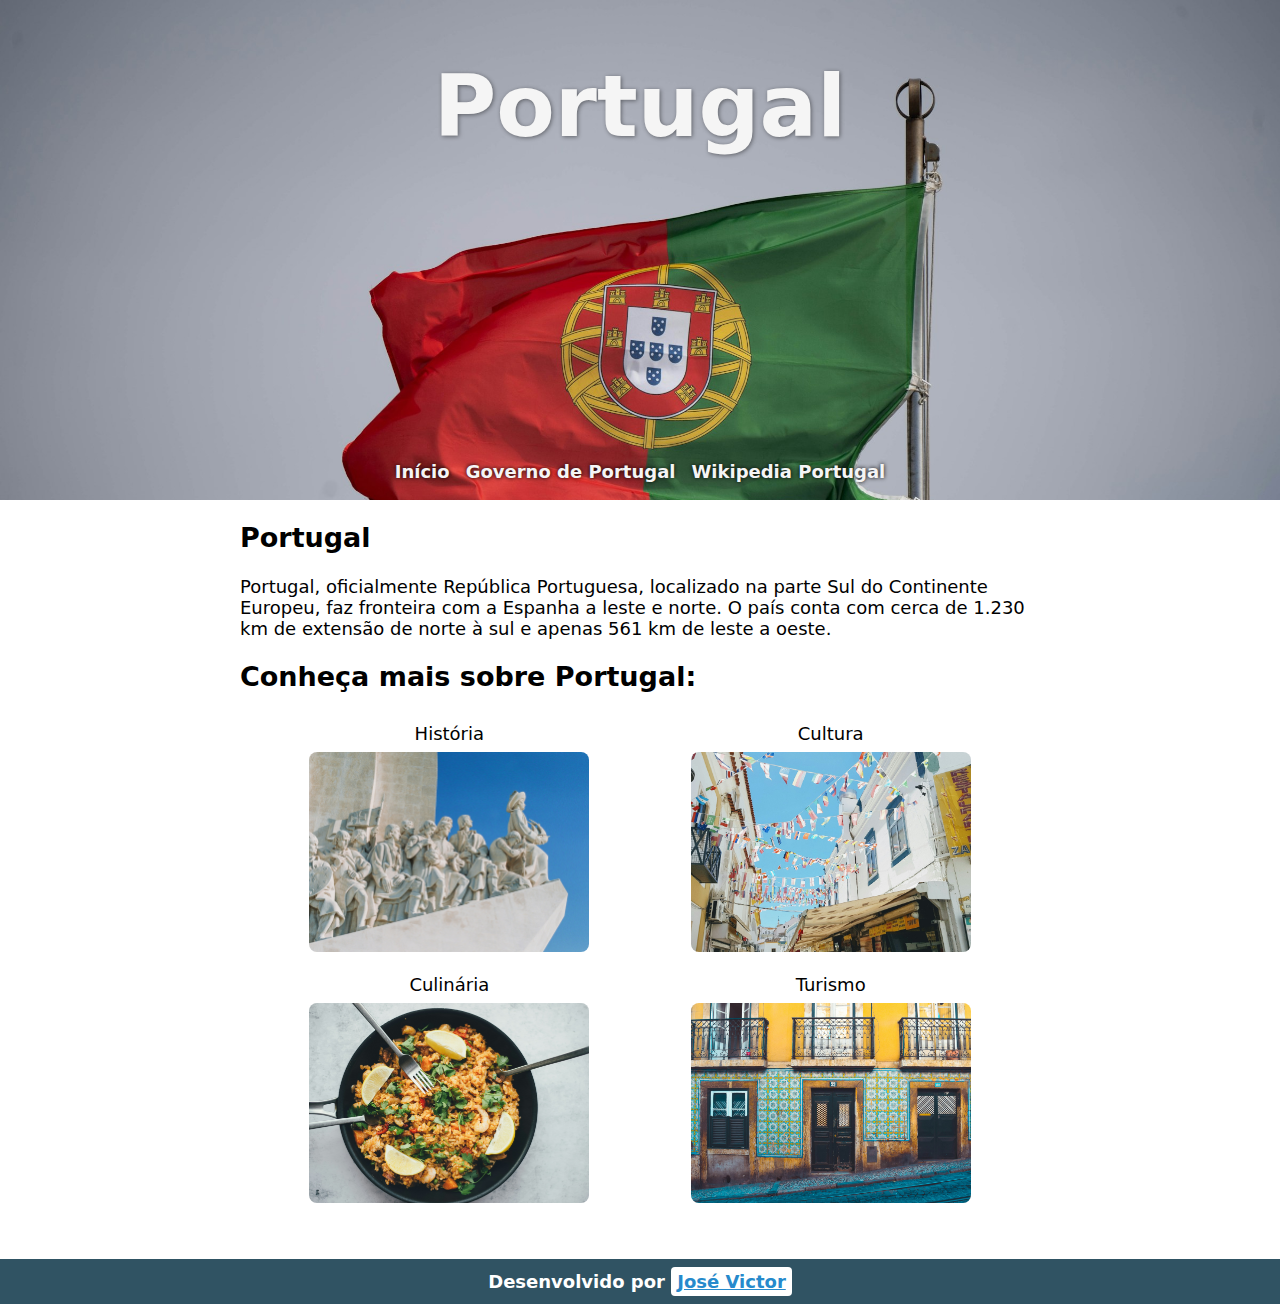
<file: index.html>
<!DOCTYPE html>
<html lang="pt-br">
<head>
    <meta charset="UTF-8">
    <meta name="viewport" content="width=device-width, initial-scale=1.0">
    <link rel="stylesheet" href="styles.css">
    <title>Portugal</title>
</head>
<body>
    <header>
        <h1>Portugal</h1>
        <nav>
            <ul>
                <li><a href="#">Início</a></li>
                <li><a href="https://eportugal.gov.pt/" target="_blank">Governo de Portugal</a></li>
                <li><a href="https://pt.wikipedia.org/wiki/Portugal" target="_blank">Wikipedia Portugal</a></li>
            </ul>
        </nav>
    </header>
    <main>
        <article>
            <h2>Portugal</h2>

            <p>Portugal, oficialmente República Portuguesa, localizado na parte Sul do Continente Europeu, faz fronteira com a Espanha a leste e norte. O país conta com cerca de 1.230 km de extensão de norte à sul e apenas 561 km de leste a oeste.</p>

            <h2>Conheça mais sobre Portugal:</h2>
        </article>
        <div class="container">
            <a href="historia/historia.html">
                <div class="mais">
                    <p>História</p>
                    <img src="_img/historia.jpg" alt="">
                </div>
            </a>
            <a href="cultura/cultura.html">
                <div class="mais">
                    <p>Cultura</p>
                    <img src="_img/cultura.jpg" alt="">
                </div>
            </a>
            <a href="culinaria/culinaria.html">
                <div class="mais">
                    <p>Culinária</p>
                    <img src="_img/comida.jpg" alt="">
                </div>
            </a>
            <a href="turismo/turismo.html">
                <div class="mais">
                    <p>Turismo</p>
                    <img src="_img/turismo.jpg" alt="">
                </div>
            </a>
        </div>
    </main>
    <footer>
        <p>Desenvolvido por <a href="https://github.com/Zoldyako">José Victor</a></p>
    </footer>
</body>
</html>
</file>
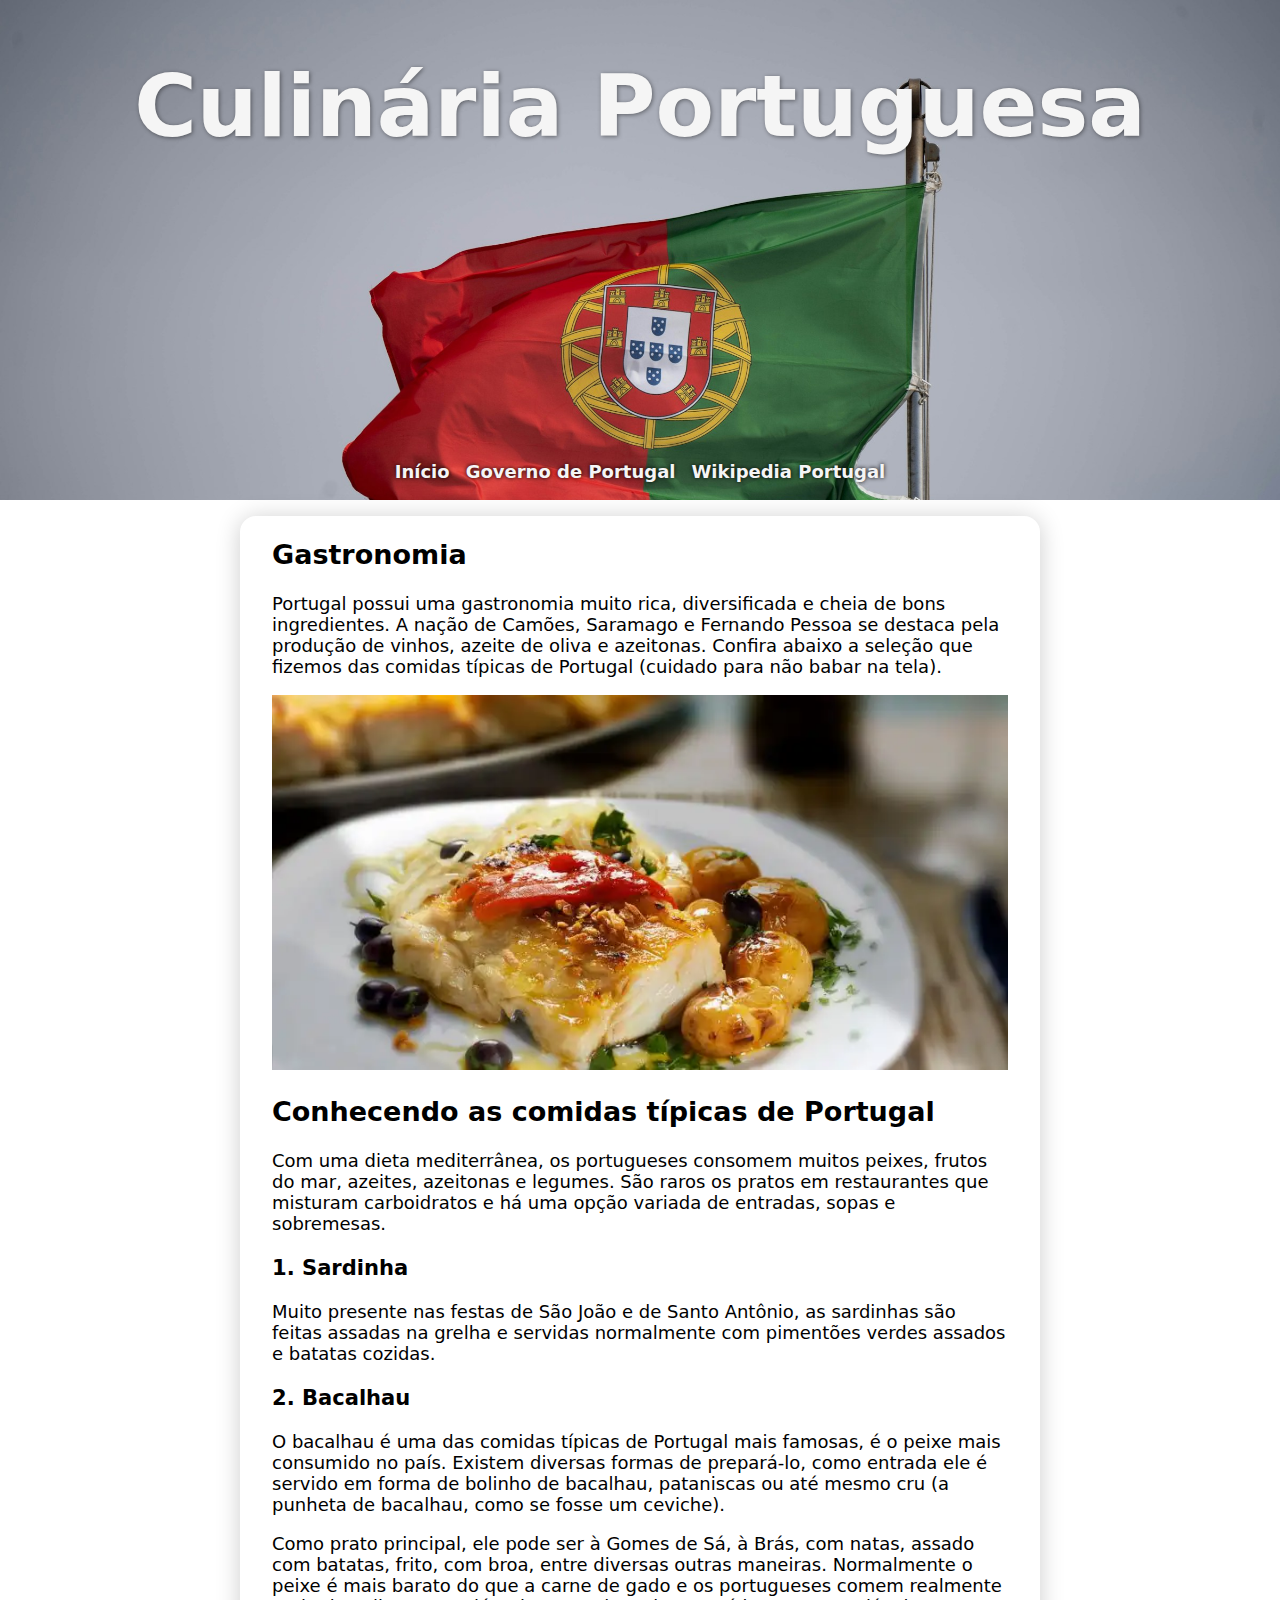
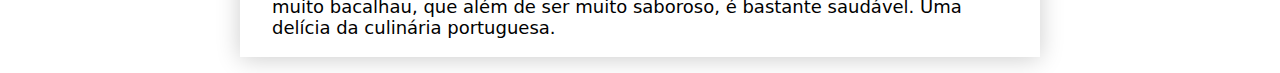
<file: culinaria/culinaria.html>
<!DOCTYPE html>
<html lang="pt-br">
<head>
    <meta charset="UTF-8">
    <meta name="viewport" content="width=device-width, initial-scale=1.0">
    <title>Portugal - Culinária</title>
    <link rel="stylesheet" href="styles.css">
</head>
<body>
    <header>
        <h1>Culinária Portuguesa</h1>
        <nav>
            <ul>
                <li><a href="../index.html">Início</a></li>
                <li><a href="https://eportugal.gov.pt/" target="_blank">Governo de Portugal</a></li>
                <li><a href="https://pt.wikipedia.org/wiki/Portugal" target="_blank">Wikipedia Portugal</a></li>
            </ul>
        </nav>
    </header>
    <main>
        <article>
            <h2>Gastronomia</h2>
            
            <p>Portugal possui uma gastronomia muito rica, diversificada e cheia de bons ingredientes. A nação de Camões, Saramago e Fernando Pessoa se destaca pela produção de vinhos, azeite de oliva e azeitonas. Confira abaixo a seleção que fizemos das comidas típicas de Portugal (cuidado para não babar na tela). </p>

            <img src="culinaria.png" alt="Foto de um prato portugues">

            <h2>Conhecendo as comidas típicas de Portugal</h2>

            <p>Com uma dieta mediterrânea, os portugueses consomem muitos peixes, frutos do mar, azeites, azeitonas e legumes. São raros os pratos em restaurantes que misturam carboidratos e há uma opção variada de entradas, sopas e sobremesas.</p>

            <h3>1. Sardinha</h3>

            <p>Muito presente nas festas de São João e de Santo Antônio, as sardinhas são feitas assadas na grelha e servidas normalmente com pimentões verdes assados e batatas cozidas.</p>

            <h3>2. Bacalhau</h3>

            <p>O bacalhau é uma das comidas típicas de Portugal mais famosas, é o peixe mais consumido no país. Existem diversas formas de prepará-lo, como entrada ele é servido em forma de bolinho de bacalhau, pataniscas ou até mesmo cru (a punheta de bacalhau, como se fosse um ceviche).</p>
                
            <P>Como prato principal, ele pode ser à Gomes de Sá, à Brás, com natas, assado com batatas, frito, com broa, entre diversas outras maneiras.  Normalmente o peixe é mais barato do que a carne de gado e os portugueses comem realmente muito bacalhau, que além de ser muito saboroso, é bastante saudável. Uma delícia da culinária portuguesa.</p>
        </article>
    </main>
</body>
</html>
</file>
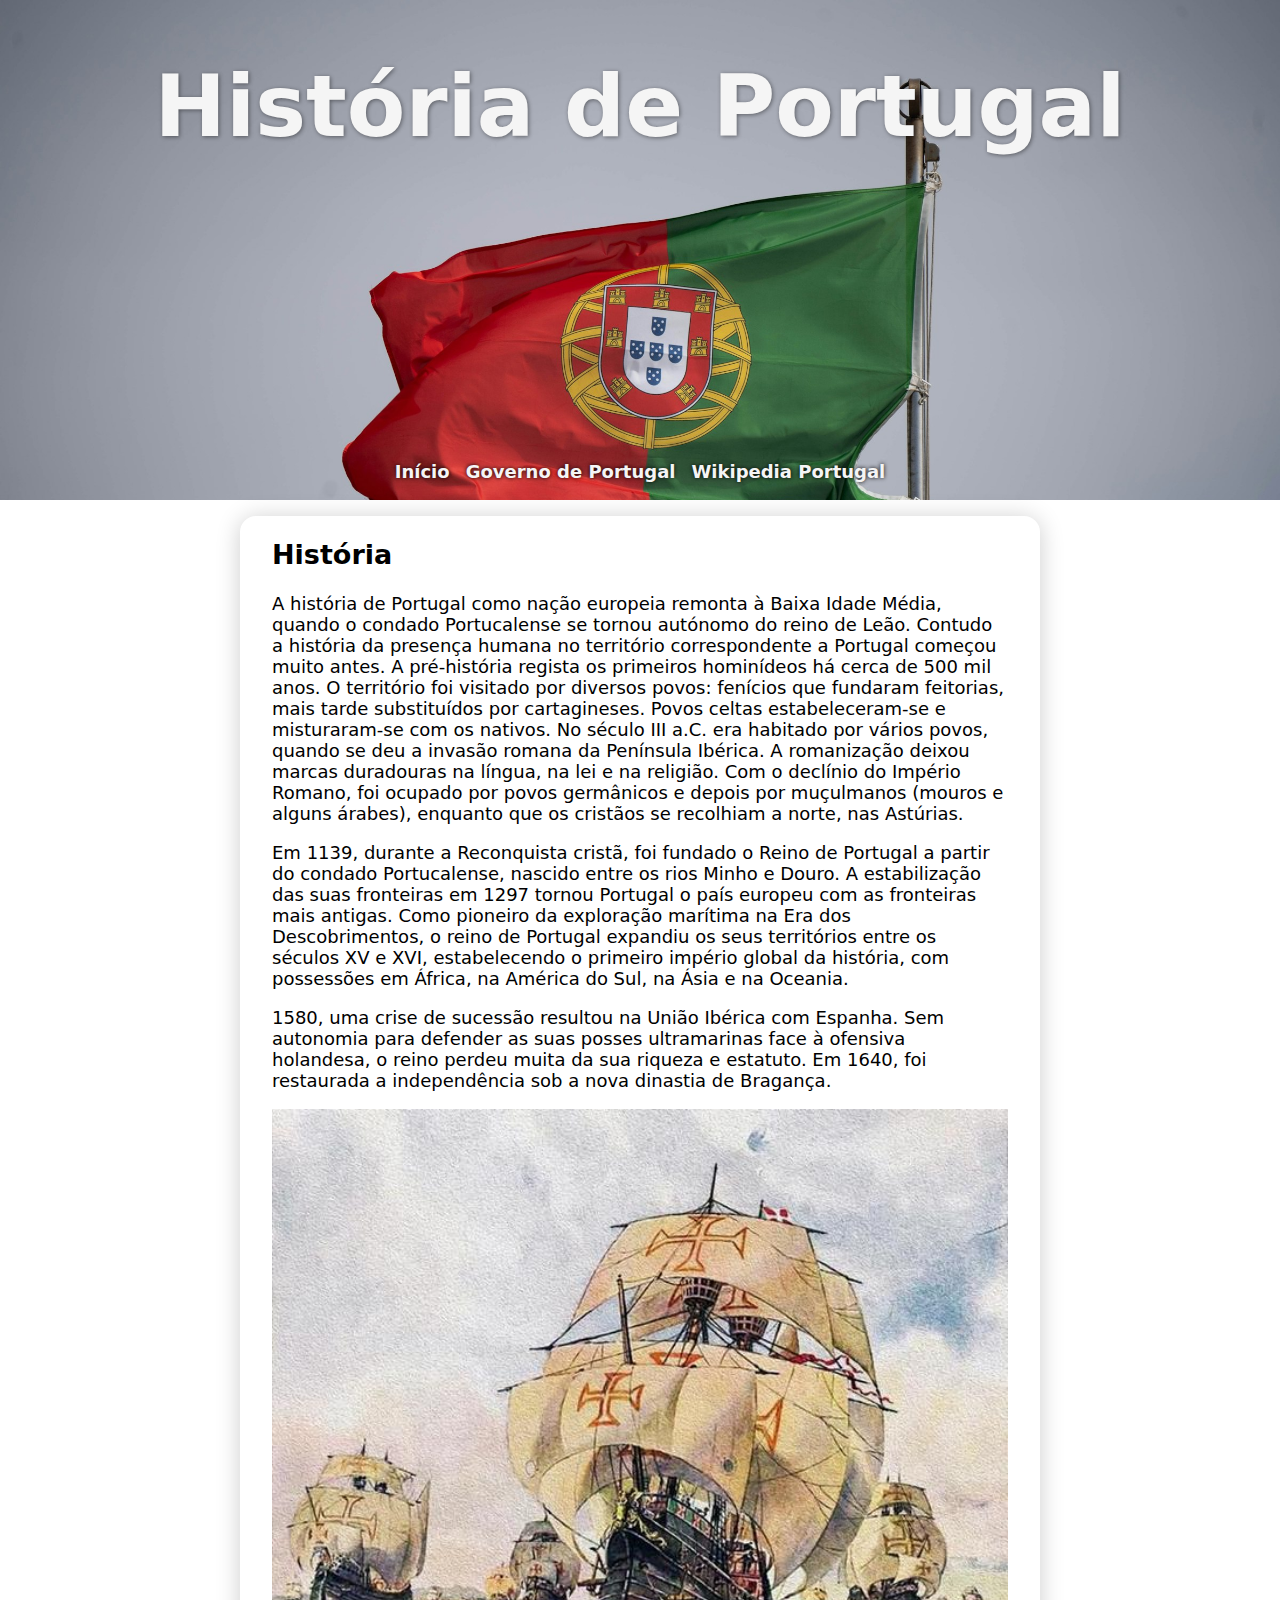
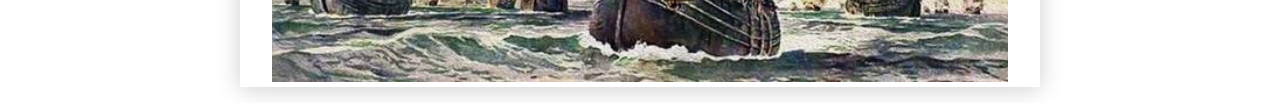
<file: historia/historia.html>
<!DOCTYPE html>
<html lang="pt-br">
<head>
    <meta charset="UTF-8">
    <meta name="viewport" content="width=device-width, initial-scale=1.0">
    <title>Portugal - História</title>
    <link rel="stylesheet" href="styles.css">
</head>
<body>
    <header>
        <h1>História de Portugal</h1>
        <nav>
            <ul>
                <li><a href="../index.html">Início</a></li>
                <li><a href="https://eportugal.gov.pt/" target="_blank">Governo de Portugal</a></li>
                <li><a href="https://pt.wikipedia.org/wiki/Portugal" target="_blank">Wikipedia Portugal</a></li>
            </ul>
        </nav>
    </header>
    <main>
        <article>
            <h2>História</h2>
            <p>A história de Portugal como nação europeia remonta à Baixa Idade Média, quando o condado Portucalense se tornou autónomo do reino de Leão. Contudo a história da presença humana no território correspondente a Portugal começou muito antes. A pré-história regista os primeiros hominídeos há cerca de 500 mil anos. O território foi visitado por diversos povos: fenícios que fundaram feitorias, mais tarde substituídos por cartagineses. Povos celtas estabeleceram-se e misturaram-se com os nativos. No século III a.C. era habitado por vários povos, quando se deu a invasão romana da Península Ibérica. A romanização deixou marcas duradouras na língua, na lei e na religião. Com o declínio do Império Romano, foi ocupado por povos germânicos e depois por muçulmanos (mouros e alguns árabes), enquanto que os cristãos se recolhiam a norte, nas Astúrias.</p>

            <p>Em 1139, durante a Reconquista cristã, foi fundado o Reino de Portugal a partir do condado Portucalense, nascido entre os rios Minho e Douro. A estabilização das suas fronteiras em 1297 tornou Portugal o país europeu com as fronteiras mais antigas. Como pioneiro da exploração marítima na Era dos Descobrimentos, o reino de Portugal expandiu os seus territórios entre os séculos XV e XVI, estabelecendo o primeiro império global da história, com possessões em África, na América do Sul, na Ásia e na Oceania.</p>
                
            <p>1580, uma crise de sucessão resultou na União Ibérica com Espanha. Sem autonomia para defender as suas posses ultramarinas face à ofensiva holandesa, o reino perdeu muita da sua riqueza e estatuto. Em 1640, foi restaurada a independência sob a nova dinastia de Bragança. </p>

            <img src="navegacoes.png" alt="Pintura de uma Caravela Portuguesa">
        </article>
    </main>
</body>
</html>
</file>
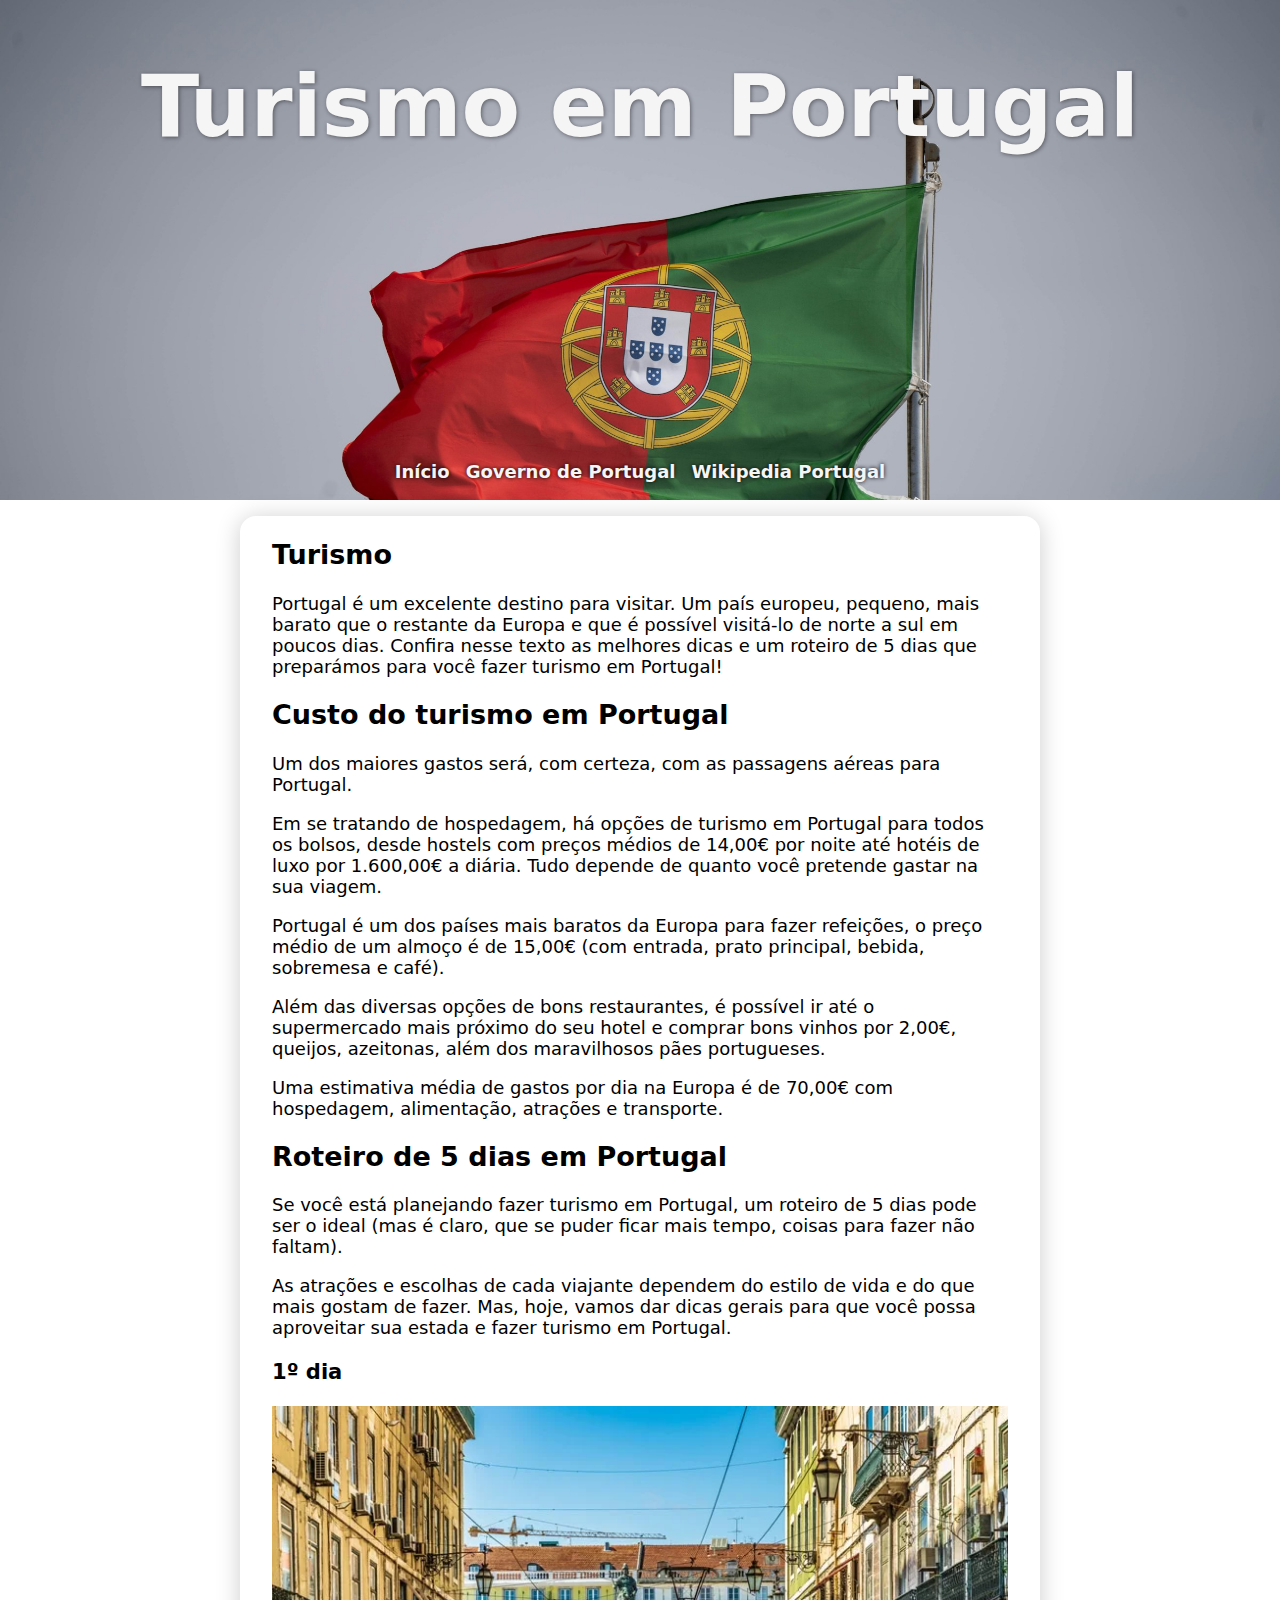
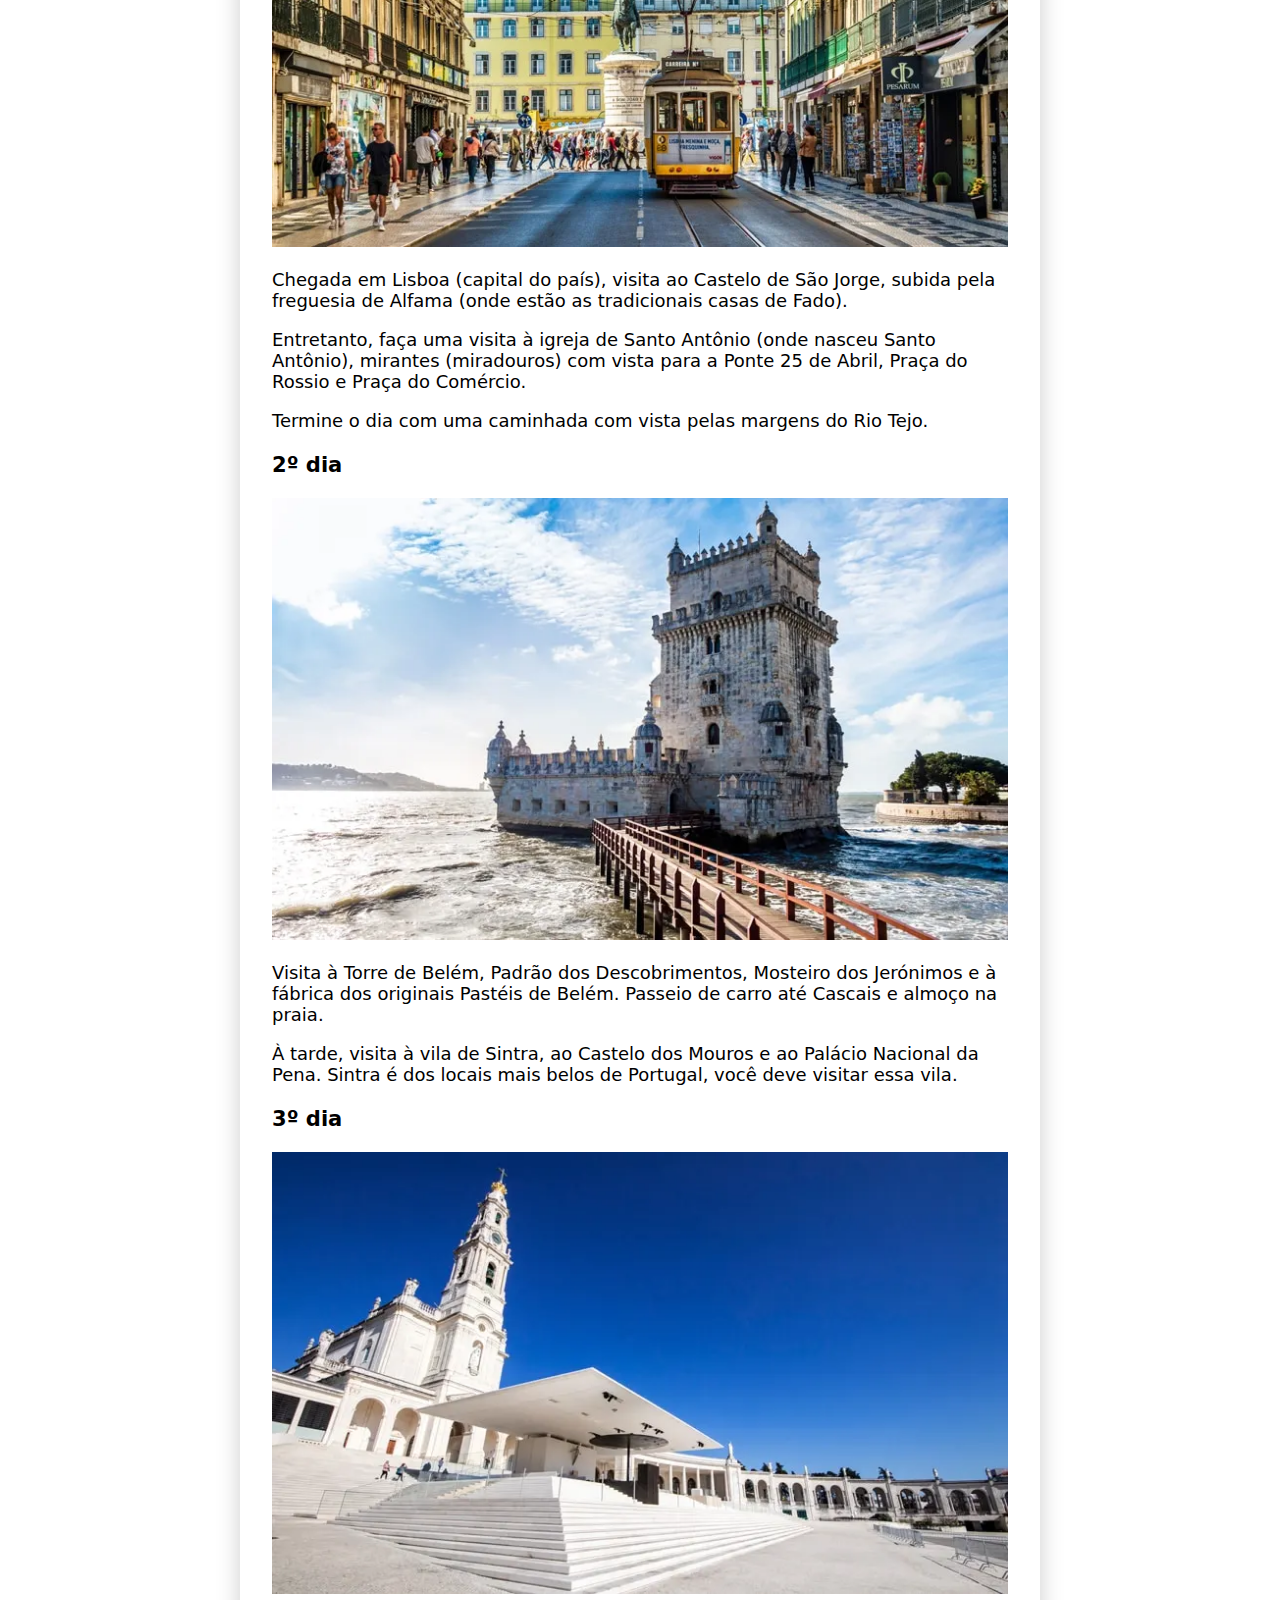
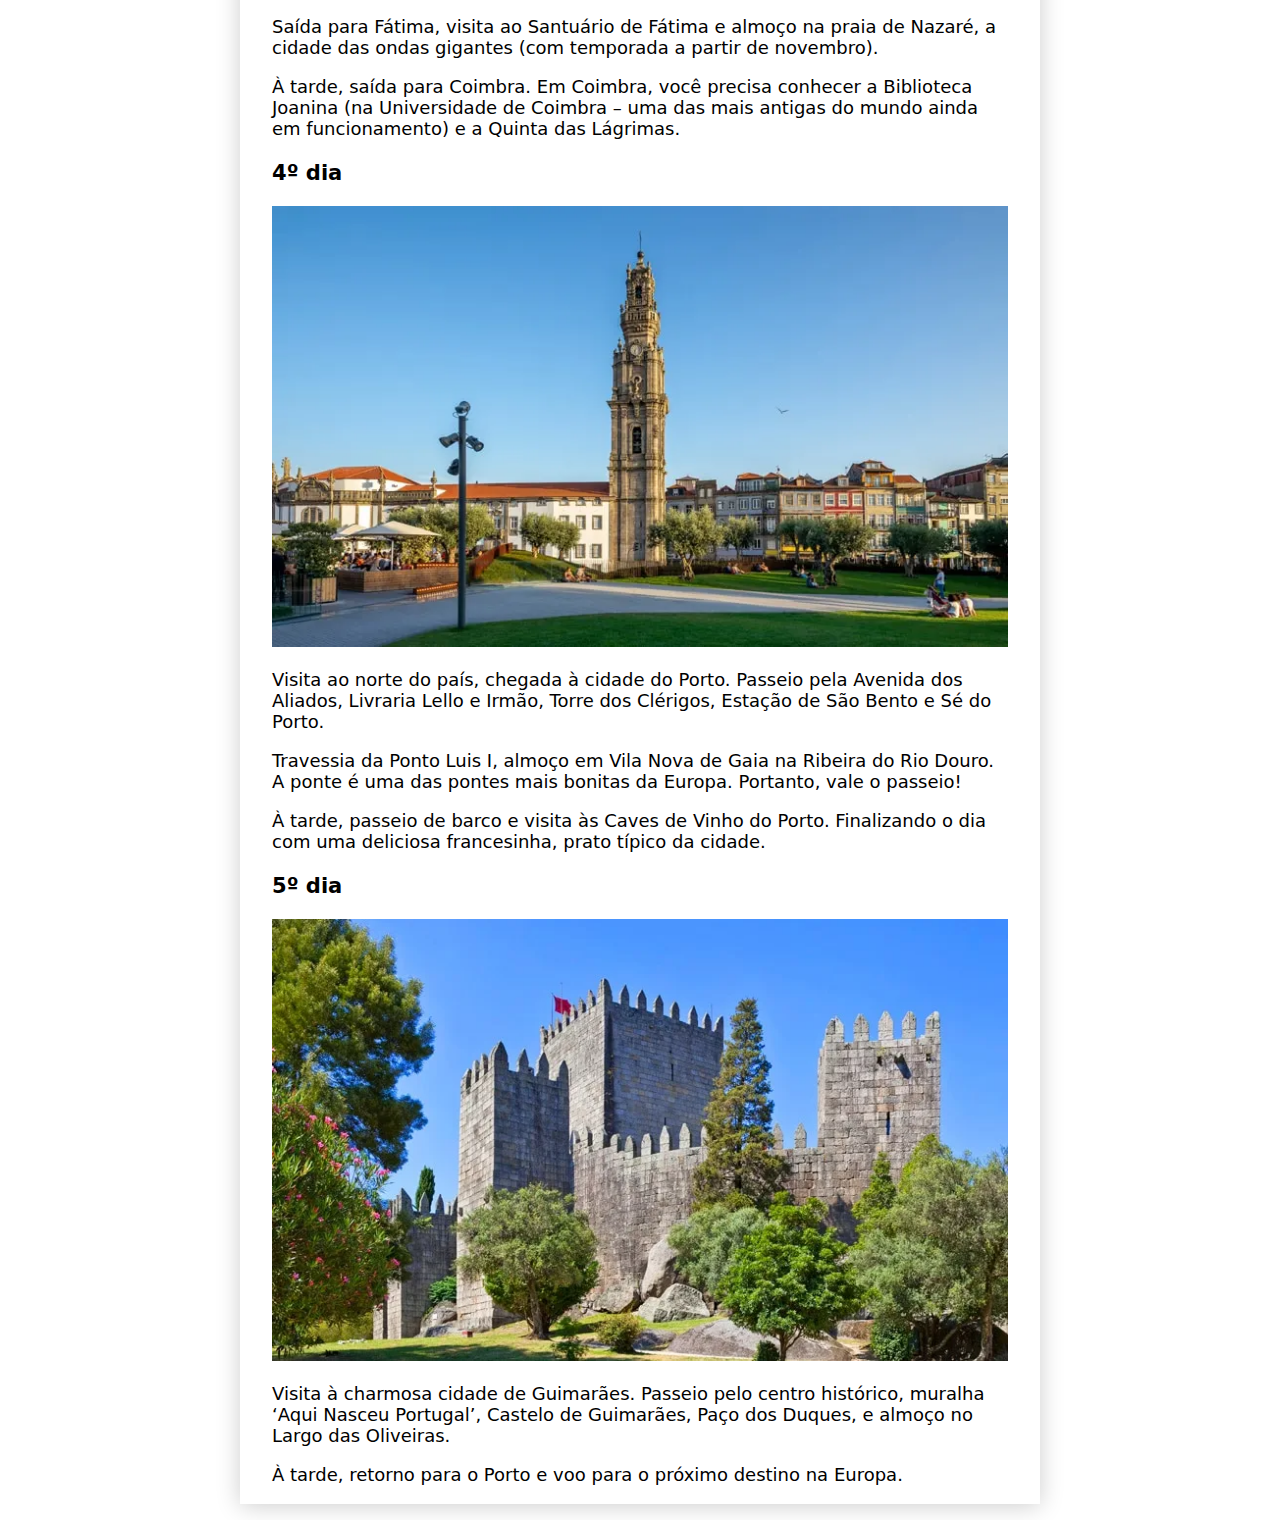
<file: turismo/turismo.html>
<!DOCTYPE html>
<html lang="pt-br">
<head>
    <meta charset="UTF-8">
    <meta name="viewport" content="width=device-width, initial-scale=1.0">
    <title>Portugal - Turismo</title>
    <link rel="stylesheet" href="styles.css">
</head>
<body>
    <header>
        <h1>Turismo em Portugal</h1>
        <nav>
            <ul>
                <li><a href="../index.html">Início</a></li>
                <li><a href="https://eportugal.gov.pt/" target="_blank">Governo de Portugal</a></li>
                <li><a href="https://pt.wikipedia.org/wiki/Portugal" target="_blank">Wikipedia Portugal</a></li>
            </ul>
        </nav>
    </header>
    <main>
        <article>
            <h2>Turismo</h2>

            <p>Portugal é um excelente destino para visitar. Um país europeu, pequeno, mais barato que o restante da Europa e que é possível visitá-lo de norte a sul em poucos dias. Confira nesse texto as melhores dicas e um roteiro de 5 dias que preparámos para você fazer turismo em Portugal!</p>

            <h2>Custo do turismo em Portugal</h2>

            <p>Um dos maiores gastos será, com certeza, com as passagens aéreas para Portugal.</p>

            <p>Em se tratando de hospedagem, há opções de turismo em Portugal para todos os bolsos, desde hostels com preços médios de 14,00€ por noite até hotéis de luxo por 1.600,00€ a diária. Tudo depende de quanto você pretende gastar na sua viagem.</p>

            <p>Portugal é um dos países mais baratos da Europa para fazer refeições, o preço médio de um almoço é de 15,00€ (com entrada, prato principal, bebida, sobremesa e café).</p>

            <p>Além das diversas opções de bons restaurantes, é possível ir até o supermercado mais próximo do seu hotel e comprar bons vinhos por 2,00€, queijos, azeitonas, além dos maravilhosos pães portugueses.</p>

            <p>Uma estimativa média de gastos por dia na Europa é de 70,00€ com hospedagem, alimentação, atrações e transporte.</p>

            <h2>Roteiro de 5 dias em Portugal</h2>

            <p>Se você está planejando fazer turismo em Portugal, um roteiro de 5 dias pode ser o ideal (mas é claro, que se puder ficar mais tempo, coisas para fazer não faltam).</p>

            <p>As atrações e escolhas de cada viajante dependem do estilo de vida e do que mais gostam de fazer. Mas, hoje, vamos dar dicas gerais para que você possa aproveitar sua estada e fazer turismo em Portugal.</p>

            <h3>1º dia</h3>
            <img src="dia1.png" alt="Foto de Lisboa ">

            <p>Chegada em Lisboa (capital do país), visita ao Castelo de São Jorge, subida pela freguesia de Alfama (onde estão as tradicionais casas de Fado).</p>

            <p>Entretanto, faça uma visita à igreja de Santo Antônio (onde nasceu Santo Antônio), mirantes (miradouros) com vista para a Ponte 25 de Abril, Praça do Rossio e Praça do Comércio.</p>

            <p>Termine o dia com uma caminhada com vista pelas margens do Rio Tejo.</p>

            <h3>2º dia</h3>

            <img src="dia2.png" alt="Foto da Torre de Belém">
            <p>Visita à Torre de Belém, Padrão dos Descobrimentos, Mosteiro dos Jerónimos e à fábrica dos originais Pastéis de Belém. Passeio de carro até Cascais e almoço na praia.</p>

            <p>À tarde, visita à vila de Sintra, ao Castelo dos Mouros e ao Palácio Nacional da Pena. Sintra é dos locais mais belos de Portugal, você deve visitar essa vila.</p>

            <h3>3º dia</h3>

            <img src="dia3.png" alt="Foto do Santuário de Fátima">
            <p>Saída para Fátima, visita ao Santuário de Fátima e almoço na praia de Nazaré, a cidade das ondas gigantes (com temporada a partir de novembro).</p>

            <p>À tarde, saída para Coimbra. Em Coimbra, você precisa conhecer a Biblioteca Joanina (na Universidade de Coimbra – uma das mais antigas do mundo ainda em funcionamento) e a Quinta das Lágrimas.</p>

            <h3>4º dia</h3>

            <img src="dia4.png" alt="Foto da Livraria Lello e Irmão, e da Torre dos Clérigos">

            <p>Visita ao norte do país, chegada à cidade do Porto. Passeio pela Avenida dos Aliados, Livraria Lello e Irmão, Torre dos Clérigos, Estação de São Bento e Sé do Porto.

            <p>Travessia da Ponto Luis I, almoço em Vila Nova de Gaia na Ribeira do Rio Douro. A ponte é uma das pontes mais bonitas da Europa. Portanto, vale o passeio!</p>
                
            <p>À tarde, passeio de barco e visita às Caves de Vinho do Porto. Finalizando o dia com uma deliciosa francesinha, prato típico da cidade.</p>

            <h3>5º dia</h3>

            <img src="dia5.png" alt="Foto do Castelo de Guimarães">

            <p>Visita à charmosa cidade de Guimarães. Passeio pelo centro histórico, muralha ‘Aqui Nasceu Portugal’, Castelo de Guimarães, Paço dos Duques, e almoço no Largo das Oliveiras.</p>

            <p>À tarde, retorno para o Porto e voo para o próximo destino na Europa.</p>
        </article>
    </main>
</body>
</html>
</file>
<file: styles.css>
html {
    font-family: system-ui, sans-serif, 'Helvetica Neue';
    font-size: 18px;
}


body {
    margin: 0;
    padding: 0;
}


header {
    background-image: url(_img/bandeira_02.jpg);
    background-size: cover;
    max-width: 100vw;
    height: 500px;
    display: flex;
    flex-direction: column;
    align-items: center;
    justify-content: space-between;
}


h1 {
    font-size: 64pt;
    text-shadow: 1px 1px 4px rgba(0, 0, 0, 0.445);
    color: whitesmoke;
}


ul {
    display: flex;
    list-style: none;
    padding: 0;
    gap: 16px
}


li a {
    text-decoration: none;
    color: whitesmoke;
    font-weight: bold;
    text-shadow: 0 0 4px black;
}


main {
    max-width: 800px;
    margin: auto;
}


.container {
    display: flex;
    flex-wrap: wrap;
    justify-content: space-evenly;
    gap: 6px 24px;
}


.container a {
    margin: 0;
    padding: 0;
    text-decoration: none;
    color: black;
}


.mais {
    border-radius: 8px;
    display: flex;
    flex-direction: column;
    align-items: center;
    width: 280px;
    padding: 0 8px 8px 8px;
}


.mais p {
    margin: 8px;
}


.mais img {
    border-radius: 8px;
    width: 100%;
    height: 200px;
    object-fit: cover;
}


.mais:hover {
    box-shadow: 0 1px 20px rgba(128, 128, 128, 0.301);
}


footer {
    background-color: rgb(48, 83, 99);
    text-align: center;
    padding: 12px;
    margin-top: 48px;
}


footer p {
    margin: 0;
    color: white;
    font-weight: bold;
}


footer a {
    background-color: white;
    color: rgb(38, 138, 204);
    border-radius: 4px;
    padding: 4px 6px;
}
</file>
<file: culinaria/styles.css>
html {
    font-family: system-ui, sans-serif, 'Helvetica Neue';
    font-size: 18px;
}


body {
    margin: 0;
    padding: 0;
}


header {
    background-image: url(../_img/bandeira_02.jpg);
    background-size: cover;
    max-width: 100vw;
    height: 500px;
    display: flex;
    flex-direction: column;
    align-items: center;
    justify-content: space-between;
}


h1 {
    font-size: 64pt;
    text-shadow: 1px 1px 4px rgba(0, 0, 0, 0.445);
    color: whitesmoke;
}


ul {
    display: flex;
    list-style: none;
    padding: 0;
    gap: 16px
}


li a {
    text-decoration: none;
    color: whitesmoke;
    font-weight: bold;
    text-shadow: 0 0 4px black;
}


main {
    max-width: 800px;
    margin: auto;
}


article {
    background-color: rgb(255, 255, 255);
    border-radius: 16px 16px 0 0;
    box-shadow: 0 2px 24px rgba(0, 0, 0, 0.2);
    padding: 1px 32px;
    margin: 16px 0;
}

article img {
    width: 100%;
}
</file>
<file: historia/styles.css>
html {
    font-family: system-ui, sans-serif, 'Helvetica Neue';
    font-size: 18px;
}


body {
    margin: 0;
    padding: 0;
}


header {
    background-image: url(../_img/bandeira_02.jpg);
    background-size: cover;
    max-width: 100vw;
    height: 500px;
    display: flex;
    flex-direction: column;
    align-items: center;
    justify-content: space-between;
}


h1 {
    font-size: 64pt;
    text-shadow: 1px 1px 4px rgba(0, 0, 0, 0.445);
    color: whitesmoke;
}


ul {
    display: flex;
    list-style: none;
    padding: 0;
    gap: 16px
}


li a {
    text-decoration: none;
    color: whitesmoke;
    font-weight: bold;
    text-shadow: 0 0 4px black;
}


main {
    max-width: 800px;
    margin: auto;
}


article {
    background-color: rgb(255, 255, 255);
    border-radius: 16px 16px 0 0;
    box-shadow: 0 2px 24px rgba(0, 0, 0, 0.2);
    padding: 1px 32px;
    margin: 16px 0;
}

article img {
    width: 100%;
}
</file>
<file: turismo/styles.css>
html {
    font-family: system-ui, sans-serif, 'Helvetica Neue';
    font-size: 18px;
}


body {
    margin: 0;
    padding: 0;
}


header {
    background-image: url(../_img/bandeira_02.jpg);
    background-size: cover;
    max-width: 100vw;
    height: 500px;
    display: flex;
    flex-direction: column;
    align-items: center;
    justify-content: space-between;
}


h1 {
    font-size: 64pt;
    text-shadow: 1px 1px 4px rgba(0, 0, 0, 0.445);
    color: whitesmoke;
}


ul {
    display: flex;
    list-style: none;
    padding: 0;
    gap: 16px
}


li a {
    text-decoration: none;
    color: whitesmoke;
    font-weight: bold;
    text-shadow: 0 0 4px black;
}


main {
    max-width: 800px;
    margin: auto;
}


article {
    background-color: rgb(255, 255, 255);
    border-radius: 16px 16px 0 0;
    box-shadow: 0 2px 24px rgba(0, 0, 0, 0.2);
    padding: 1px 32px;
    margin: 16px 0;
}

article img {
    width: 100%;
}
</file>
